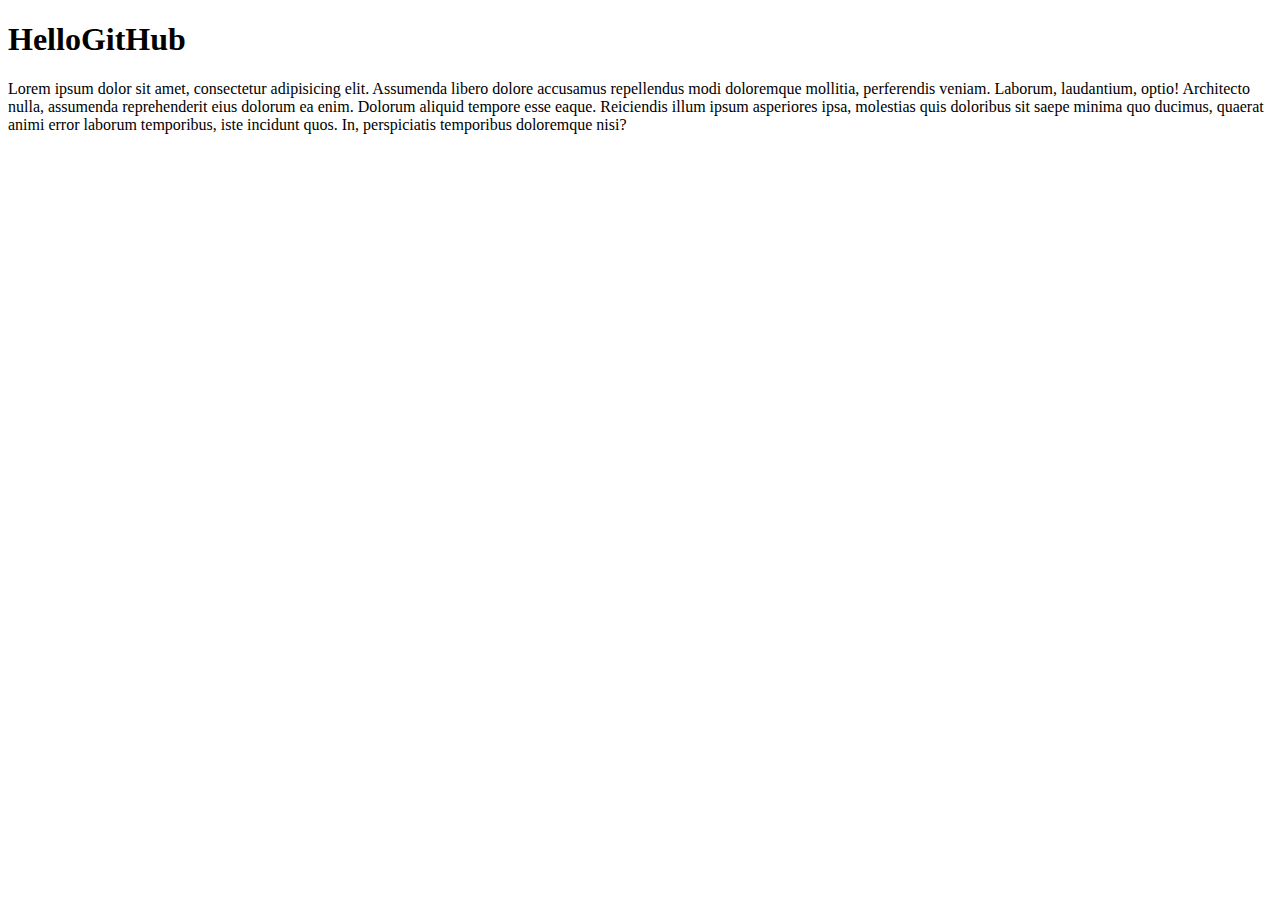
<file: index.html>
<!DOCTYPE html>
<html lang="en">

<head>
  <meta charset="UTF-8">
  <meta name="viewport" content="width=device-width, initial-scale=1.0">
  <meta http-equiv="X-UA-Compatible" content="ie=edge">
  <title>Document</title>
</head>
<body>
  <h1>HelloGitHub</h1>
  <p1>Lorem ipsum dolor sit amet, consectetur adipisicing elit. Assumenda libero dolore accusamus repellendus modi doloremque mollitia, perferendis veniam. Laborum, laudantium, optio! Architecto nulla, assumenda reprehenderit eius dolorum ea enim. Dolorum aliquid tempore esse eaque. Reiciendis illum ipsum asperiores ipsa, molestias quis doloribus sit saepe minima quo ducimus, quaerat animi error laborum temporibus, iste incidunt quos. In, perspiciatis temporibus doloremque nisi?</p1>

</body>
</html>
</file>
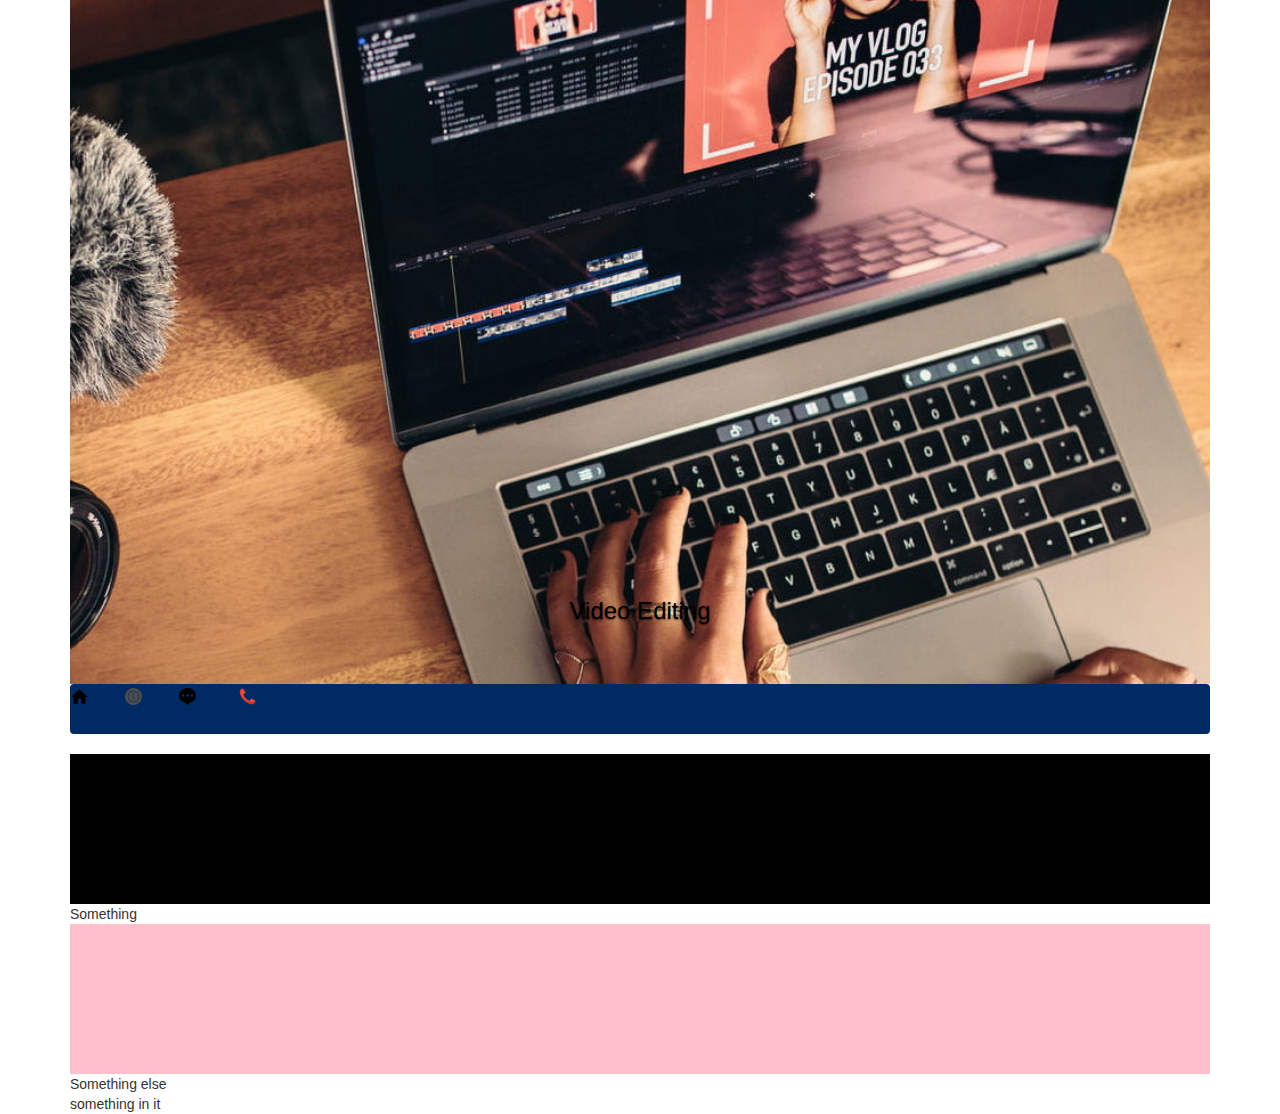
<file: draft.html>
<!DOCTYPE html>
<html>
    
<head>
    
    <title>VIDEO EDITING</title>
    <link rel="stylesheet" type="text/css" href="theme.css">
    <meta charset="utf-8">
    <meta name="viewport" content="width=device-width, initial-scale=1">
    <link rel="stylesheet" href="https://maxcdn.bootstrapcdn.com/bootstrap/3.3.7/css/bootstrap.min.css"><!-- the script is come from 3wSchool -->
    <script src="https://ajax.googleapis.com/ajax/libs/jquery/3.2.1/jquery.min.js"></script><!-- the script is come from 3wSchool -->
    <script src="https://maxcdn.bootstrapcdn.com/bootstrap/3.3.7/js/bootstrap.min.js"></script><!-- the script is come from 3wSchool -->
    <style>
        html,body {
            margin:0;
            padding:0;
        }
     

   
            
        h3 {
            color: black;
        }
        p{
            padding-top: 30%;

        }
        
    </style>
</head>


<body>
  

<div class="container">

  <div id="myCarousel" class="carousel slide" data-ride="carousel">
    


    
    <div class="carousel-inner" style= " height: 5%; width: 100%;">

      <div class="item active">
        <a href="........"><img src="sildespic/pic1.jpg" alt="Testpic1" style="width:100%;"></a>
        <div class="carousel-caption">
          <h3>Video Editing</h3>
          
        </div>
      </div>

      <div class="item">
        <a href="........"><img src="sildespic/pic2.jpg" alt="Testpic2" style="width:100%;"></a>
        <div class="carousel-caption">
          <h3>Video Editing</h3>
        </div>
      </div>
    
      <div class="item">
        <a href="........"><img src="sildespic/pic3.jpg" alt="Testpic3" style="width:100%;"></a>
        <div class="carousel-caption">
          <h3 style="position: fixed;">Video Editing</h3>
          
        </div>
      </div>

<div class="navbar">
    <a href="homepage.html" id="colored"><img src="Icon/home.svg" alt="home" width="17">Home</a>
    <a href="Aboutpage.html"><img src="Icon/about.png" alt="about" width="17">About</a>
    <a href="Productspage.html" id="colored"><img src="Icon/product.png" alt="Methods" width="17">Editing</a>
    <a href="mailto:15wzhang@wakatipu.school.nz"><img src="Icon/contact.png" alt="home" width="17"></span>Contact</a>
</div>


<div class="parallax"></div>
<div>
Something


</div>

<div class="parallax2"></div>
<div>
Something else


</div>


    
<footer>
    something in it
   
</footer>






</body>


</html>
</file>
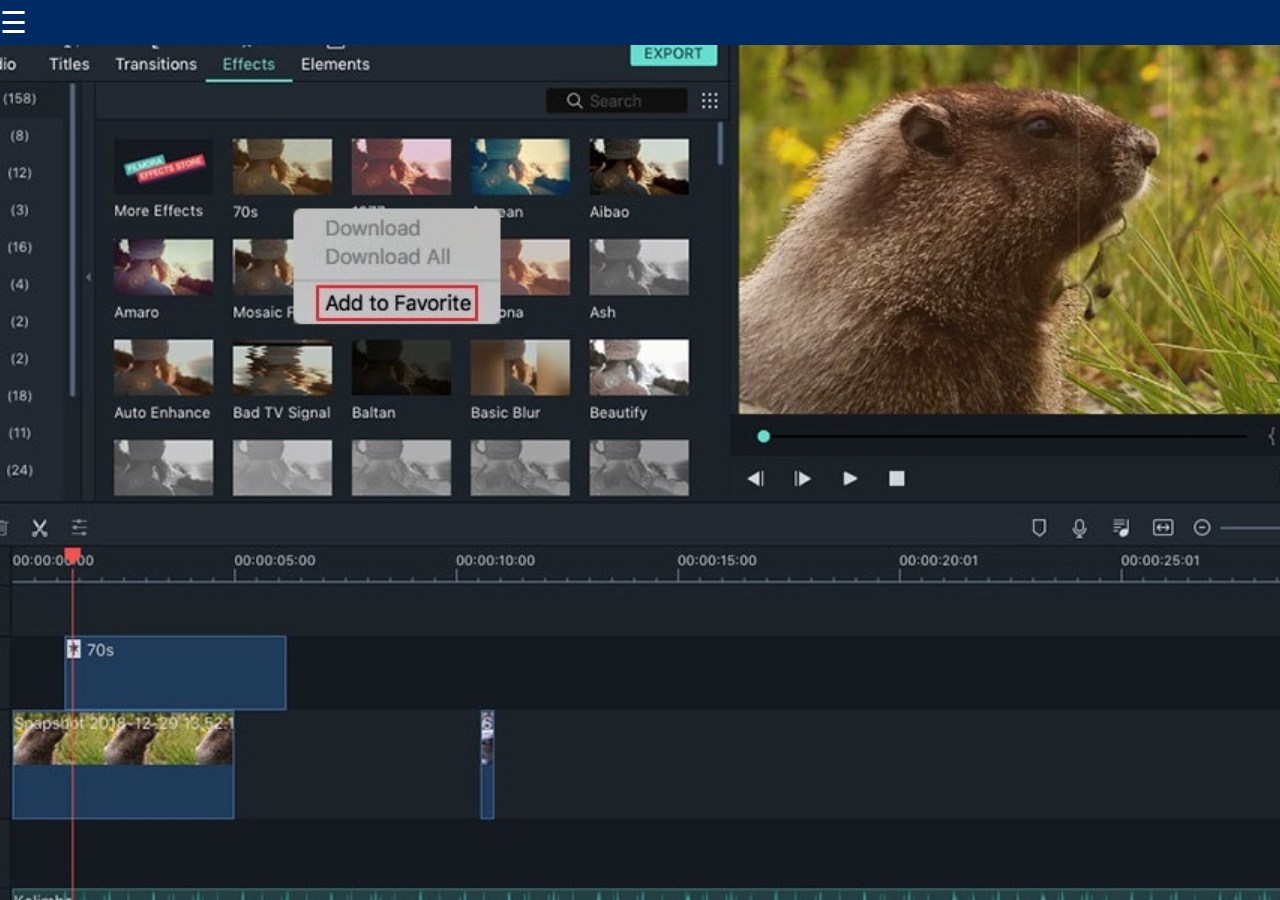
<file: Website.html>
﻿<!DOCTYPE html>

<html lang="de">
<head>
    <meta charset="utf-8" />
	 <link rel="stylesheet" type="text/css" href="theme.css">
	 <link rel="stylesheet" href="https://www.w3schools.com/w3css/4/w3.css">
	 <meta name="viewport" content="width=device-width, initial-scale=1">
	 <meta content="text/html; charset=iso-8859-2" http-equiv="Content-Type">
    <title>Video</title>

</head>
<style>
	navbar{
               position: absolute;
               left: 180px;
               top: 0px;
          }
    .show-box{
		height: 100%;
		background-attachment: fixed;
		background-position: center;
		background-repeat: no-repeat;
		background-size: cover;
	}
</style>


<body>


<div id="myNav" class="overlay">
  <a href="javascript:void(0)" class="closebtn" onclick="closeNav()">&times;</a>
  <div class="overlay-content">
	<img src="1460065.svg" style = "float: left; width: 40px; height: 40px; padding-right: 10px"/><u><a style = "padding-top: 8px; font-size:80%">Video Editing</a></u>


	<a href="#" style = "padding-top:50px;">About</a>
    <a href="#">S????</a>
    <a href="#">Something</a>
    <a href="#">Contact</a>

	<a  style = "padding-top: 100px">///</a>
	<a id="counter"></a>

  </div>
</div>


<div class="show-box" style="background-image: url(pic1.jpg);"
	 </div>
<div class="show-box" style="background-image: url(pic2.jpg);"
	 </div>
<div class="show-box" style="background-image: url(pic3.jpg);"
	 </div>




<div id="myModal" class="modal">

  <!-- Modal content -->
  <div class="modal-content">
    <span class="close">&times;</span>
    <p>Something</p>
  </div>

</div>


<div class="navbar">
<span style="font-size:30px;cursor:pointer;color: white;" onclick="openNav()">&#9776;</span>

</div>



<script>
	window.onload = function(){
		var body = document.getElementsByTagName("body")[0];
		body.style.height = window.innerHeight + "px";

		var new_pos, old_pos = 0;


		window.onscroll = function(){
			var screen = window.innerHeight;
			var scroll = document.body.scrollTop;
			if(scroll == 0){
				old_pos = 0;
			}
		}
		if((scroll % screen) + 50 > screen){
			new_pos = Math.ceil(scroll / screen);
			if((new_pos != old_pos)){
				document.body.scrollTop = new_pos * screen;
			}
			old_pos;
		}
	}
</script>

<script>
var myIndex = 0;
carousel();

function carousel{
	var i;
	var x = document.getElementByClassName("mySlides");
	for (i = 0; i < x.length; i++){
		x[i].style.display = "none";
	}
	myIndex++;
	if (myIndex > x.length) {myIndex = 1}
	x[myIndex-1].style.display = "block";
	setTimeout(carousel, 2000);
}


</script>
<script>
function openNav() {
    document.getElementById("myNav").style.width = "100%";
}

function closeNav() {
    document.getElementById("myNav").style.width = "0%";
}
</script>



<script>

var modal = document.getElementById('myModal');





var span = document.getElementsByClassName("close")[0];


btn.onclick = function() {
    modal.style.display = "block";
}


span.onclick = function() {
    modal.style.display = "none";
}


window.onclick = function(event) {
    if (event.target == modal) {
        modal.style.display = "none";
    }
}
</script>















</body>





</html>
</file>
<file: theme.css>
﻿body
{background-color: black;
}

.overlay {
    
    height: 100%;
    width: 0;
    position: fixed; 
    z-index: 1; 
    left: 0;
    top: 0;
    background-color: rgb(0,0,0); 
    background-color: rgba(0,0,0, 0.9); 
    overflow-x: hidden;
    transition: 0.5s; 
}


.overlay-content {
    position: relative;
    top: 35%; 
    width: 220px; 
	margin-left: auto;
	margin-right: auto;
    margin-top: 30px; 
}



.overlay a {
    padding: 5px;
    text-decoration: none;
    font-size: 12px;
	font-family: Courier New;
    color: white;
    display: block; 
    transition: 0.3s; 
}


.overlay-content a:hover, .overlay a:focus {
	text-decoration: underline;
	padding-left: 0px;
    color: #E1284B;
}


.overlay .closebtn {
    position: absolute;
    right: 10px;
    font-size: 60px;
}


@media screen and (max-height: 450px) {
    .overlay a {font-size: 20px}
    .overlay .closebtn {
        font-size: 40px;
        top: 15px;
        right: 35px;
    }
}


/* The navigation bar */
.navbar {
    overflow: hidden;
    background-color: #002A64;
    position: fixed; 
    top: 0; 
	left: 0;
	right: 0;

}


.navbar a {
    float: left;
    display: block;
    color: #002A64;
    text-align: center;
    text-decoration: none;
}


.navbar a:hover {
    background: #ddd;
    color: black;
}

.Anavbar {
    overflow: hidden;
    background-color: black;
    position: fixed;
    left: 0;
    right: 0;
    top: 0;
    width: 100%;
}

.Anavbar a {
    float: none;
    display: block;
    color: #F1B636;
    font-family: monospace;
    text-align: center;
    padding: 14px 16px;
    text-decoration: none;
    font-size: 17px;
    
}

.Anavbar a[id=colored] {
 
    background-color: #002A64;      
}

.Anavbar a:hover {
 
    color: #002A64;      
}

.Anavbar a[id=colored]:hover {
 
    color: #06004c;      
}



.modal {
    display: none;
    position: fixed; 
    z-index: 1; 
    padding-top: 10px; 
    left: 0px;
    top: 0px;
    width: 100%; 
    height: 100%; 
    overflow: auto; 
    background-color: rgb(0,0,0); 
    background-color: rgba(0,0,0,0.8); 
}


.modal-content {
    background-color: #E1284B;
    margin: auto;
    padding: 20px;
    width: 25%;
	height: 300px;
}


.close {
    color: white;
    float: right;
    font-size: 28px;
    font-weight: bold;
}

.close:hover,
.close:focus {
    color: #000;
    text-decoration: none;
    cursor: pointer;
}

.parallax {
    height: 150px;
    width:100%;
    background-color: black;
    top: 55%;
    
    
    
}

.parallax2 {
    height: 150px;
    width:100%;
    background-color: pink;
    top: 85%;
    
    
    
}

.parallax3 {
    height: 150px;
    width:100%;
    background-color: green;
    top: 115%;
}    

.navbar button {
    background-color: #F1B636; 
    border: none;
    color: #002A64;
    padding: 15px 32px;
    text-align: center;
    text-decoration: none;
    display: inline-block;
    font-size: 16px;
	font-family: Courier New;
}
</file>
